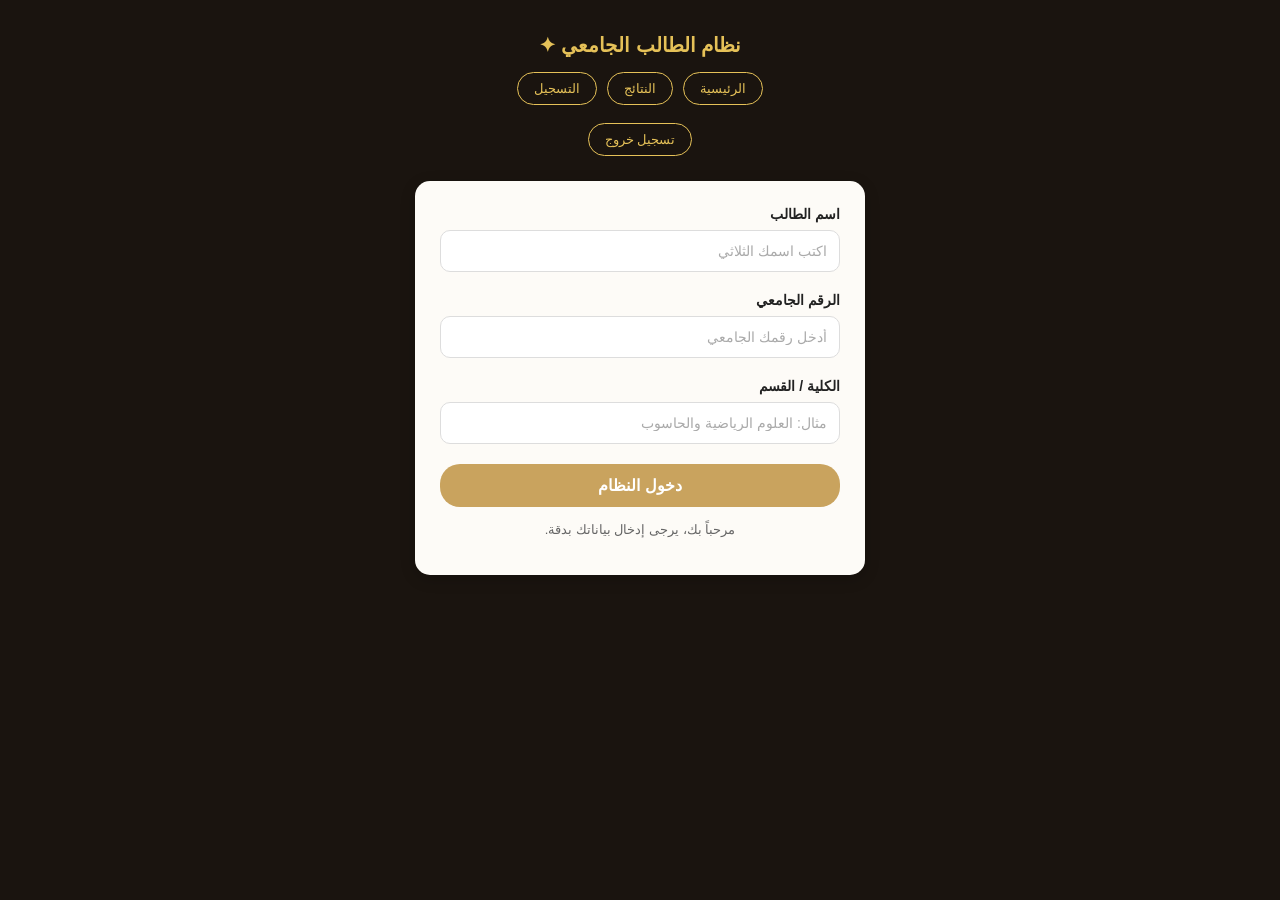
<file: index.html>
<!DOCTYPE html>
<html lang="ar" dir="rtl">
<head>
    <meta charset="UTF-8">
    <meta name="viewport" content="width=device-width, initial-scale=1.0">
    <title>نظام الطالب الجامعي</title>
    <link rel="stylesheet" href="style.css">
</head>
<body>

    <div class="container">
        <!-- رأس الصفحة (الهيدر) -->
        <header class="header">
            <h1 class="brand-title">نظام الطالب الجامعي <span class="sparkle">✦</span></h1>
            <div class="nav-buttons">
                <button class="btn-outline">الرئيسية</button>
                <button class="btn-outline">النتائج</button>
                <button class="btn-outline">التسجيل</button>
            </div>
            <button class="btn-outline logout-btn">تسجيل خروج</button>
        </header>

        <!-- نموذج تسجيل الدخول / بيانات الطالب -->
        <main class="form-card">
            <form>
                <div class="input-group">
                    <label for="student-name">اسم الطالب</label>
                    <input type="text" id="student-name" placeholder="اكتب اسمك الثلاثي">
                </div>

                <div class="input-group">
                    <label for="student-id">الرقم الجامعي</label>
                    <input type="text" id="student-id" placeholder="أدخل رقمك الجامعي">
                </div>

                <div class="input-group">
                    <label for="college">الكلية / القسم</label>
                    <input type="text" id="college" placeholder="مثال: العلوم الرياضية والحاسوب">
                </div>

                <button type="submit" class="btn-submit">دخول النظام</button>
            </form>
            
            <p class="success-message">مرحباً بك، يرجى إدخال بياناتك بدقة.</p>
        </main>
    </div>

</body>
</html>
</file>
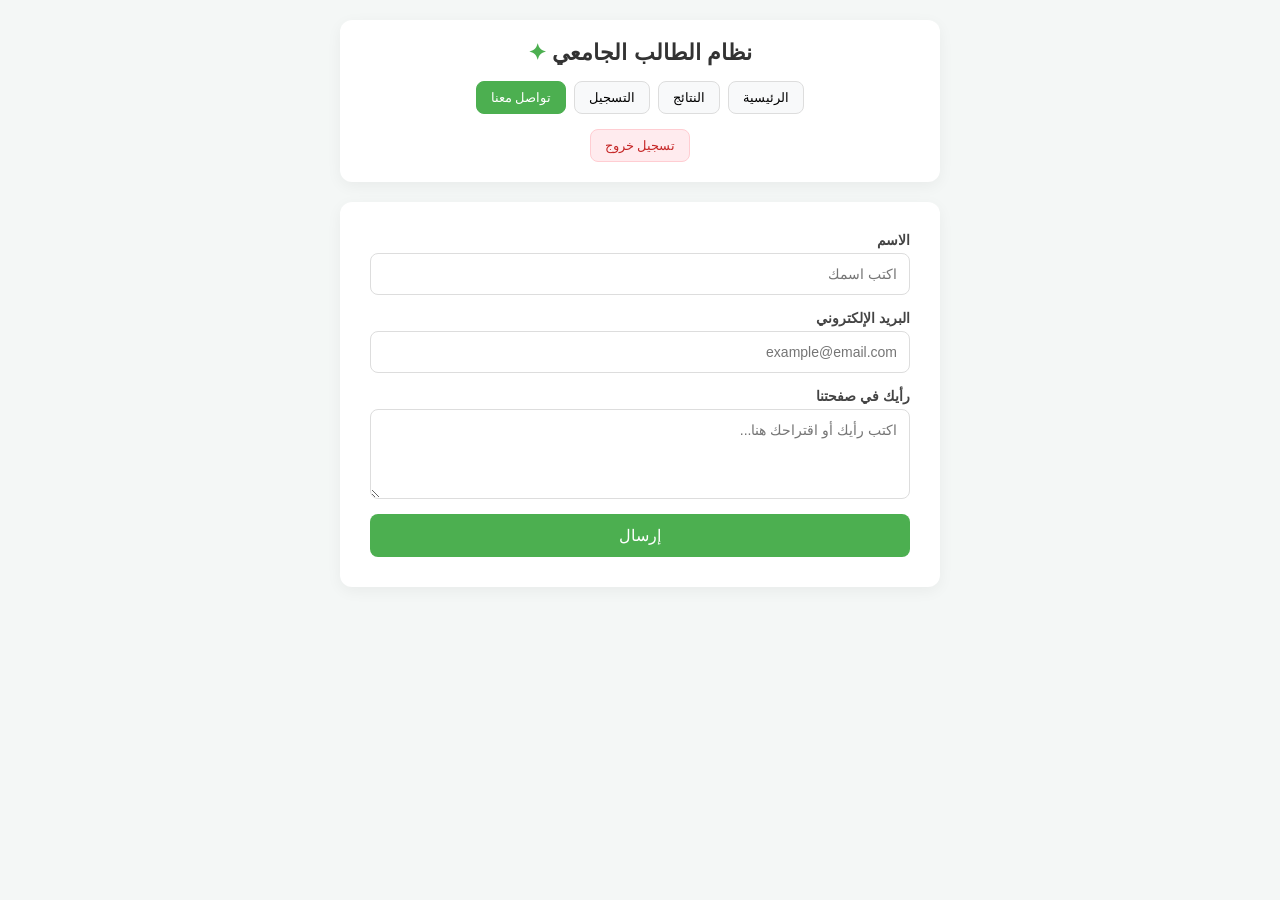
<file: contect.html>
<!DOCTYPE html>
<html lang="ar" dir="rtl">
<head>
    <meta charset="UTF-8">
    <meta name="viewport" content="width=device-width, initial-scale=1.0">
    <title>نظام الطالب الجامعي - تواصل معنا</title>
    
    <!-- التنسيقات مدمجة مباشرة هنا لضمان عملها على جيت هب فوراً بدون أي أخطاء مسارات -->
    <style>
        body {
            font-family: 'Cairo', sans-serif;
            background-color: #f4f7f6;
            margin: 0;
            padding: 0;
            display: flex;
            flex-direction: column;
            align-items: center;
            min-height: 100vh;
            direction: rtl;
        }

        .container {
            width: 90%;
            max-width: 600px;
            margin: 20px auto;
            display: flex;
            flex-direction: column;
            gap: 20px;
        }

        /* تنسيق الهيدر */
        .header {
            background: #ffffff;
            padding: 20px;
            border-radius: 12px;
            box-shadow: 0 4px 15px rgba(0, 0, 0, 0.05);
            display: flex;
            flex-direction: column;
            align-items: center;
            gap: 15px;
            text-align: center;
        }

        .brand-title {
            margin: 0;
            color: #333;
            font-size: 22px;
        }

        .sparkle {
            color: #4CAF50;
        }

        .nav-buttons {
            display: flex;
            flex-wrap: wrap;
            gap: 8px;
            justify-content: center;
        }

        /* تنسيق الأزرار */
        .btn-outline {
            background-color: #f8f9fa;
            border: 1px solid #ddd;
            padding: 8px 14px;
            border-radius: 8px;
            cursor: pointer;
            font-family: 'Cairo', sans-serif;
            font-size: 13px;
            transition: all 0.3s;
        }

        .btn-outline:hover, .btn-outline.active {
            background-color: #4CAF50;
            color: white;
            border-color: #4CAF50;
        }

        .logout-btn {
            background-color: #ffebee;
            color: #c62828;
            border-color: #ffcdd2;
        }

        .logout-btn:hover {
            background-color: #c62828;
            color: white;
        }

        /* بطاقة النموذج */
        .form-card {
            background: #ffffff;
            padding: 30px;
            border-radius: 12px;
            box-shadow: 0 4px 15px rgba(0, 0, 0, 0.05);
            display: flex;
            flex-direction: column;
            gap: 15px;
            box-sizing: border-box;
        }

        form {
            display: flex;
            flex-direction: column;
            gap: 15px;
        }

        .input-group {
            display: flex;
            flex-direction: column;
            gap: 5px;
            text-align: right;
        }

        .input-group label {
            font-size: 14px;
            color: #444;
            font-weight: bold;
        }

        input[type="text"],
        input[type="email"],
        textarea {
            width: 100%;
            padding: 12px;
            border: 1px solid #ddd;
            border-radius: 8px;
            box-sizing: border-box;
            font-size: 14px;
            font-family: 'Cairo', sans-serif;
            outline: none;
            background-color: #fff;
            transition: border-color 0.3s;
        }

        input[type="text"]:focus,
        input[type="email"]:focus,
        textarea:focus {
            border-color: #4CAF50;
            box-shadow: 0 0 5px rgba(76, 175, 80, 0.2);
        }

        .btn-submit {
            background-color: #4CAF50;
            color: white;
            padding: 12px;
            border: none;
            border-radius: 8px;
            font-size: 16px;
            cursor: pointer;
            font-family: 'Cairo', sans-serif;
            width: 100%;
            transition: background 0.3s;
        }

        .btn-submit:hover {
            background-color: #45a049;
        }

        .success-message {
            text-align: center;
            color: #2e7d32;
            font-size: 13px;
            margin: 0;
            display: none; /* تظهر عند إرسال النموذج برمجياً لاحقاً */
        }
    </style>
</head>
<body>

    <div class="container">
        <!-- رأس الصفحة (الهيدر) -->
        <header class="header">
            <h1 class="brand-title">نظام الطالب الجامعي <span class="sparkle">✦</span></h1>
            <div class="nav-buttons">
                <button class="btn-outline">الرئيسية</button>
                <button class="btn-outline">النتائج</button>
                <button class="btn-outline">التسجيل</button>
                <button class="btn-outline active">تواصل معنا</button>
            </div>
            <button class="btn-outline logout-btn">تسجيل خروج</button>
        </header>

        <!-- نموذج تواصل معنا -->
        <main class="form-card">
            <form>
                <div class="input-group">
                    <label for="student-name">الاسم</label>
                    <input type="text" id="student-name" placeholder="اكتب اسمك">
                </div>

                <div class="input-group">
                    <label for="email">البريد الإلكتروني</label>
                    <input type="email" id="email" placeholder="example@email.com">
                </div>

                <div class="input-group">
                    <label for="message">رأيك في صفحتنا</label>
                    <textarea id="message" rows="4" placeholder="اكتب رأيك أو اقتراحك هنا..."></textarea>
                </div>

                <button type="submit" class="btn-submit">إرسال</button>
            </form>
            
            <p class="success-message">شكرًا لك! تم استلام رسالتك.</p>
        </main>
    </div>

</body>
</html>
</file>
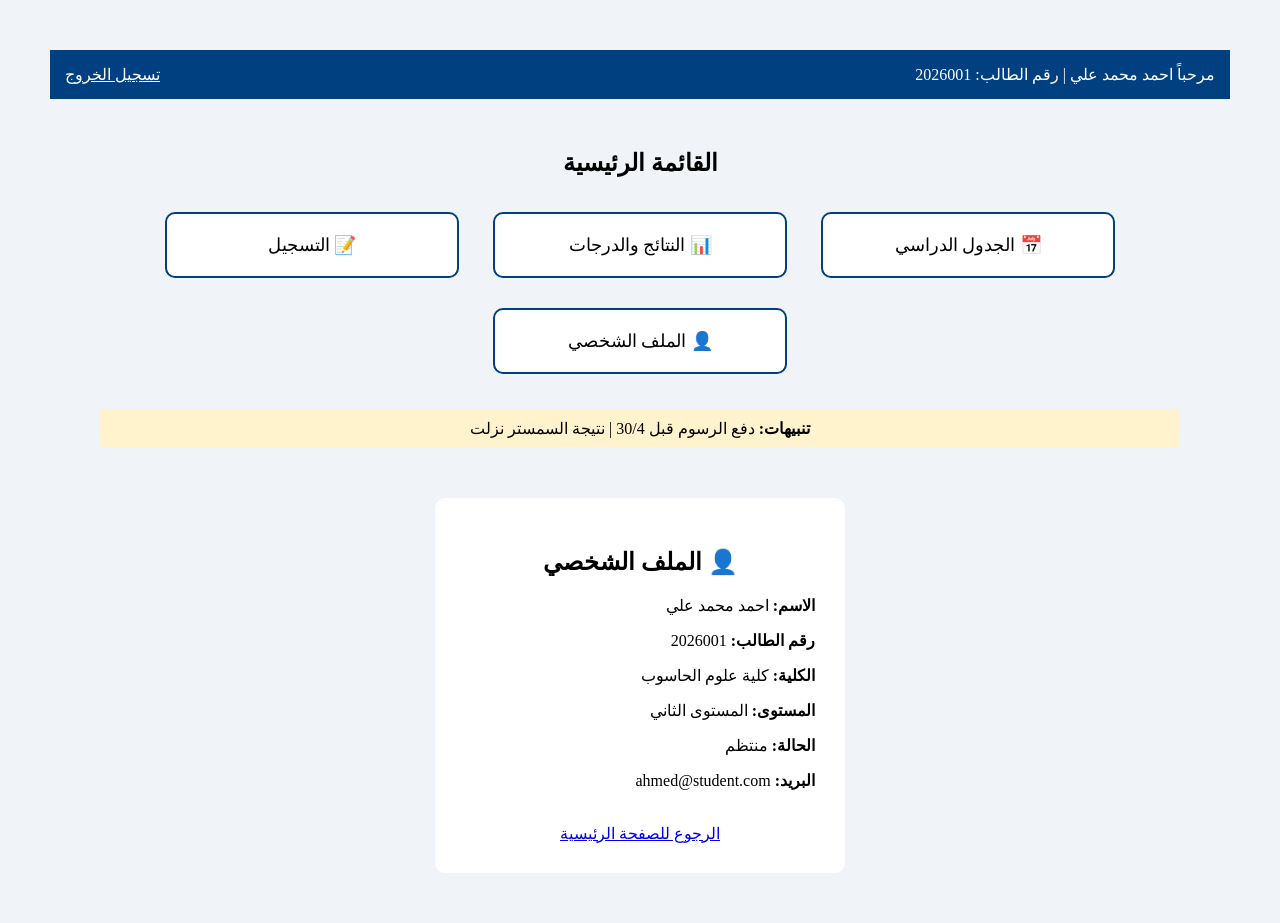
<file: main.html>
<!DOCTYPE html>

<html lang="ar" dir="rtl">  
<head>  
<meta charset="UTF-8">  
<title>الصفحة الرئيسية - نظام الطالب</title>  
<style>  
  body { font-family: Tahoma; background: #f0f4f8; margin: 0; }  
  .header { background: #004080; color: white; padding: 15px; display: flex; justify-content: space-between; }  
  .container { padding: 30px; text-align: center; }  
  .btn { background: white; border: 2px solid #004080; border-radius: 10px; padding: 20px; margin: 15px; width: 250px; display: inline-block; cursor: pointer; font-size: 18px; text-decoration: none; color: black; }  
  .btn:hover { background: #004080; color: white; }  
  .notif { background: #fff3cd; padding: 10px; margin: 20px; border-radius: 5px; }  
</style>  
</head>  
<body>  <div class="header">  
  <div>مرحباً احمد محمد علي | رقم الطالب: 2026001</div>  
  <a href="login.html" style="color:white">تسجيل الخروج</a>  
</div>  <div class="container">  
  <h2>القائمة الرئيسية</h2>  <a class="btn" href="schedule.html">📅 الجدول الدراسي</a>
<a class="btn" href="result.html">📊 النتائج والدرجات</a>
<a class="btn" href="register.html">📝 التسجيل</a>
<a class="btn" href="profile.html">👤 الملف الشخصي</a>

  <div class="notif">  
    <b>تنبيهات:</b> دفع الرسوم قبل 30/4 | نتيجة السمستر نزلت  
  </div>  
</div>  </body>  
</html>  

<!DOCTYPE html>  
<html lang="ar" dir="rtl">  
<head>  
<meta charset="UTF-8">  
<title>الملف الشخصي</title>  
<style>  
body{font-family:Tahoma;background:#f0f4f8;text-align:center;padding:50px}  
.box{background:white;padding:30px;border-radius:10px;width:350px;margin:auto}  
p{text-align:right}  
</style>  
</head>  
<body>  
<div class="box">  
<h2>👤 الملف الشخصي</h2>  
<p><b>الاسم:</b> احمد محمد علي</p>  
<p><b>رقم الطالب:</b> 2026001</p>  
<p><b>الكلية:</b> كلية علوم الحاسوب</p>  
<p><b>المستوى:</b> المستوى الثاني</p>  
<p><b>الحالة:</b> منتظم</p>  
<p><b>البريد:</b> ahmed@student.com</p>  
<br>  
<a href="main.html">الرجوع للصفحة الرئيسية</a>  
</div>  
</body></html>
</file>
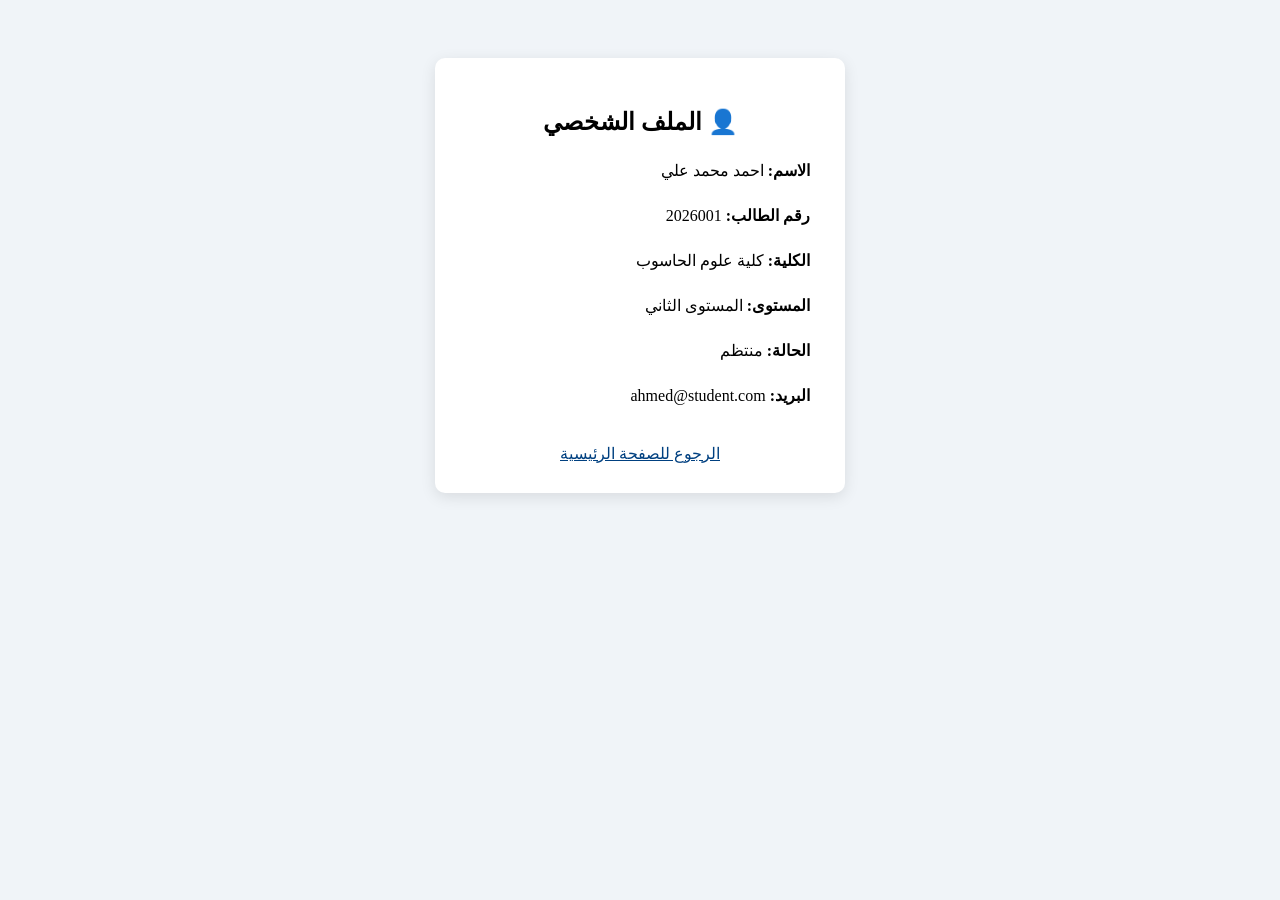
<file: profil.html>
<!DOCTYPE html>
<html lang="ar" dir="rtl">

<head>
<meta charset="UTF-8">
<title>الملف الشخصي</title>

<style>
body {
    font-family: Tahoma;
    background: #f0f4f8;
    text-align: center;
    padding: 50px;
}

.box {
    background: white;
    padding: 30px;
    border-radius: 10px;
    width: 350px;
    margin: auto;
    box-shadow: 0 4px 15px rgba(0,0,0,0.1);
}

p {
    text-align: right;
    padding: 5px;
}

a {
    color: #004080;
}
</style>

</head>

<body>

<div class="box">

<h2>👤 الملف الشخصي</h2>

<p><b>الاسم:</b> احمد محمد علي</p>

<p><b>رقم الطالب:</b> 2026001</p>

<p><b>الكلية:</b> كلية علوم الحاسوب</p>

<p><b>المستوى:</b> المستوى الثاني</p>

<p><b>الحالة:</b> منتظم</p>

<p><b>البريد:</b> ahmed@student.com</p>

<br>

<a href="main.html">الرجوع للصفحة الرئيسية</a>

</div>

</body>
</html>
</file>
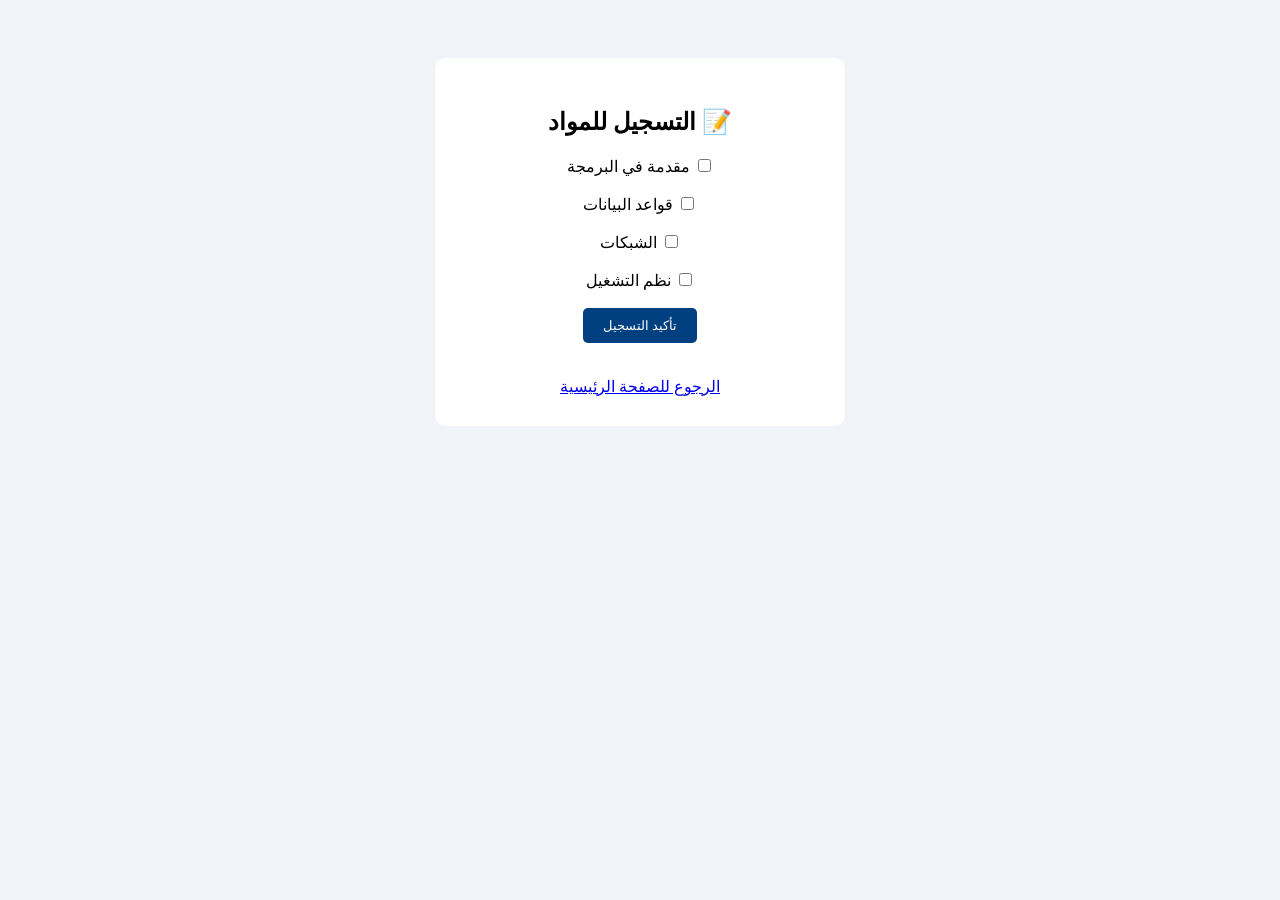
<file: register.html>
<!DOCTYPE html>
<html lang="ar" dir="rtl">

<head>
<meta charset="UTF-8">
<title>التسجيل</title>

<style>
body {
    font-family: Tahoma;
    background: #f0f4f8;
    text-align: center;
    padding: 50px;
}

.box {
    background: white;
    padding: 30px;
    border-radius: 10px;
    width: 350px;
    margin: auto;
}

button {
    background: #004080;
    color: white;
    border: none;
    padding: 10px 20px;
    border-radius: 5px;
    cursor: pointer;
}
</style>
</head>

<body>

<div class="box">

<h2>📝 التسجيل للمواد</h2>

<form id="registerForm">

<input type="checkbox" name="subject" value="مقدمة في البرمجة">
مقدمة في البرمجة
<br><br>

<input type="checkbox" name="subject" value="قواعد البيانات">
قواعد البيانات
<br><br>

<input type="checkbox" name="subject" value="الشبكات">
الشبكات
<br><br>

<input type="checkbox" name="subject" value="نظم التشغيل">
نظم التشغيل
<br><br>

<button type="submit">تأكيد التسجيل</button>

</form>

<p id="message"></p>

<br>

<a href="main.html">الرجوع للصفحة الرئيسية</a>

</div>

<script>

document.getElementById("registerForm").onsubmit = function(event) {

event.preventDefault();

let selected = document.querySelectorAll('input[name="subject"]:checked');

if (selected.length === 0) {

document.getElementById("message").innerHTML =
"الرجاء اختيار مادة واحدة على الأقل";

return;

}

document.getElementById("message").innerHTML =
"✅ تم تأكيد التسجيل بنجاح! عدد المواد المسجلة: " + selected.length;

};

</script>

</body>
</html>
</file>
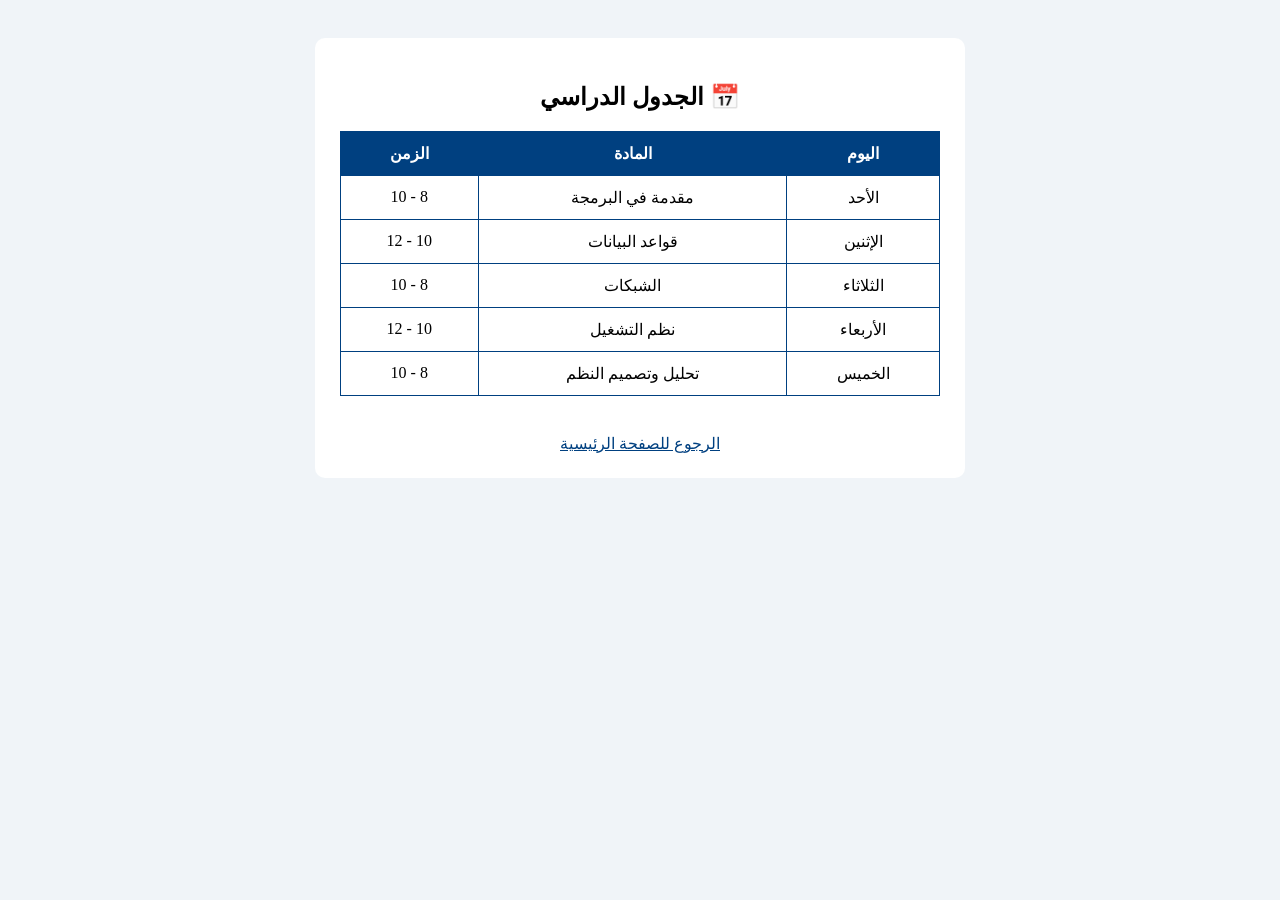
<file: schedule.html>
<!DOCTYPE html>
<html lang="ar" dir="rtl">

<head>
<meta charset="UTF-8">
<title>الجدول الدراسي</title>

<style>
body {
    font-family: Tahoma;
    background: #f0f4f8;
    text-align: center;
    padding: 30px;
}

.box {
    background: white;
    padding: 25px;
    border-radius: 10px;
    max-width: 600px;
    margin: auto;
}

table {
    width: 100%;
    border-collapse: collapse;
}

th, td {
    border: 1px solid #004080;
    padding: 12px;
}

th {
    background: #004080;
    color: white;
}

a {
    display: inline-block;
    margin-top: 20px;
    color: #004080;
}
</style>
</head>

<body>

<div class="box">

<h2>📅 الجدول الدراسي</h2>

<table>

<tr>
<th>اليوم</th>
<th>المادة</th>
<th>الزمن</th>
</tr>

<tr>
<td>الأحد</td>
<td>مقدمة في البرمجة</td>
<td>8 - 10</td>
</tr>

<tr>
<td>الإثنين</td>
<td>قواعد البيانات</td>
<td>10 - 12</td>
</tr>

<tr>
<td>الثلاثاء</td>
<td>الشبكات</td>
<td>8 - 10</td>
</tr>

<tr>
<td>الأربعاء</td>
<td>نظم التشغيل</td>
<td>10 - 12</td>
</tr>

<tr>
<td>الخميس</td>
<td>تحليل وتصميم النظم</td>
<td>8 - 10</td>
</tr>

</table>

<br>

<a href="main.html">الرجوع للصفحة الرئيسية</a>

</div>

</body>
</html>
</file>
<file: style.css>
body {
    background-color: #1a140f; /* خلفية داكنة متناسقة مع تصميم الصورة */
    font-family: Tahoma, sans-serif;
    color: #fff;
    margin: 0;
    padding: 20px;
    direction: rtl;
}

.container {
    max-width: 450px;
    margin: 0 auto;
    text-align: center;
}

.header {
    margin-bottom: 25px;
}

.brand-title {
    color: #e5c158; /* لون ذهبي مميز */
    font-size: 20px;
    margin-bottom: 15px;
}

.sparkle {
    color: #e5c158;
}

.nav-buttons {
    display: flex;
    justify-content: center;
    gap: 10px;
    margin-bottom: 10px;
}

.btn-outline {
    background: transparent;
    border: 1px solid #e5c158;
    color: #e5c158;
    padding: 8px 16px;
    border-radius: 20px;
    cursor: pointer;
    font-size: 13px;
    transition: 0.3s;
}

.btn-outline:hover {
    background: #e5c158;
    color: #1a140f;
}

.logout-btn {
    margin-top: 8px;
    display: inline-block;
}

.form-card {
    background-color: #fdfbf7; /* خلفية النموذج الفاتحة تماماً كالصورة */
    color: #333;
    padding: 25px;
    border-radius: 15px;
    text-align: right;
    box-shadow: 0 4px 15px rgba(0,0,0,0.2);
}

.input-group {
    margin-bottom: 20px;
}

.input-group label {
    display: block;
    font-weight: bold;
    margin-bottom: 8px;
    color: #222;
    font-size: 14px;
}

.input-group input {
    width: 100%;
    padding: 12px;
    border: 1px solid #ddd;
    border-radius: 10px;
    box-sizing: border-box;
    font-family: inherit;
    font-size: 14px;
    background-color: #fff;
}

.input-group input::placeholder {
    color: #aaa;
}

.btn-submit {
    width: 100%;
    background-color: #c9a35e; /* لون الزر المتناسق مع الهيدر */
    color: white;
    border: none;
    padding: 12px;
    border-radius: 20px;
    font-size: 16px;
    font-weight: bold;
    cursor: pointer;
    transition: 0.3s;
}

.btn-submit:hover {
    background-color: #b38e4e;
}

.success-message {
    text-align: center;
    color: #666;
    font-size: 13px;
    margin-top: 15px;
}
</file>
